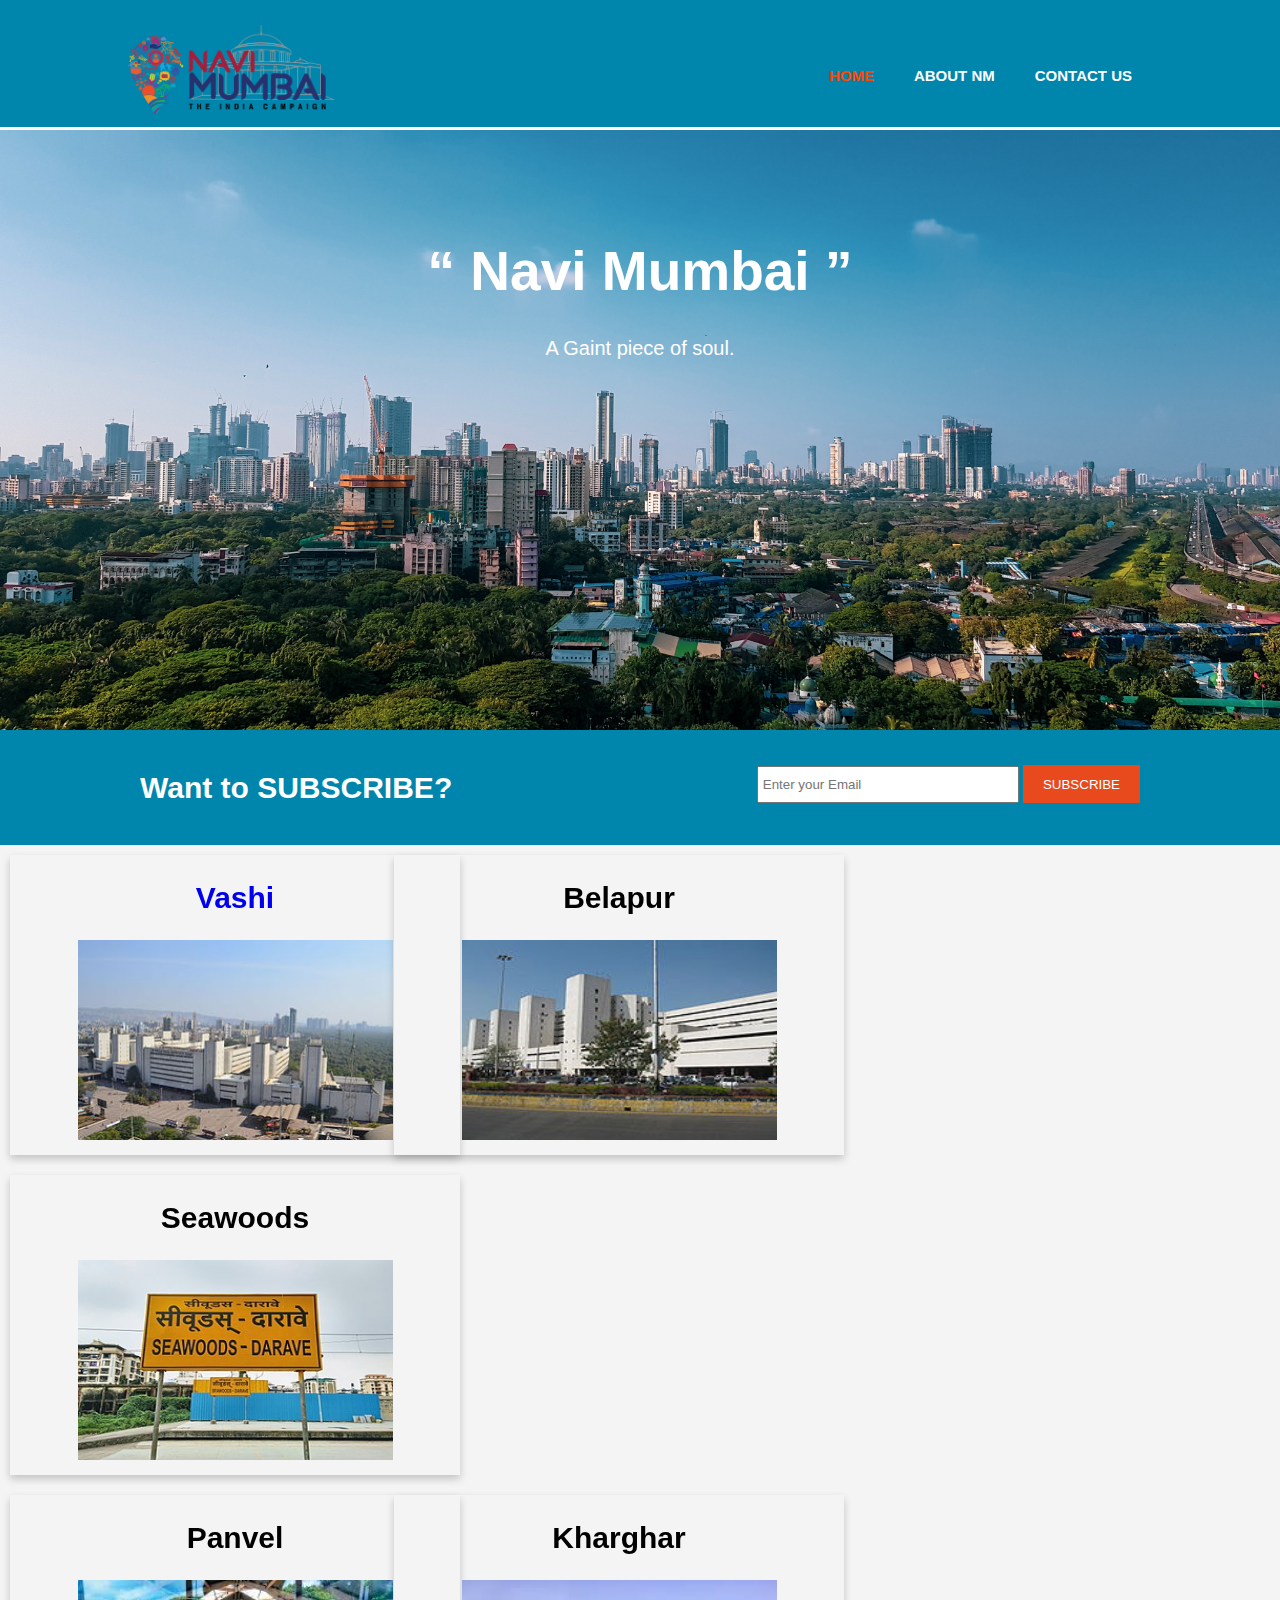
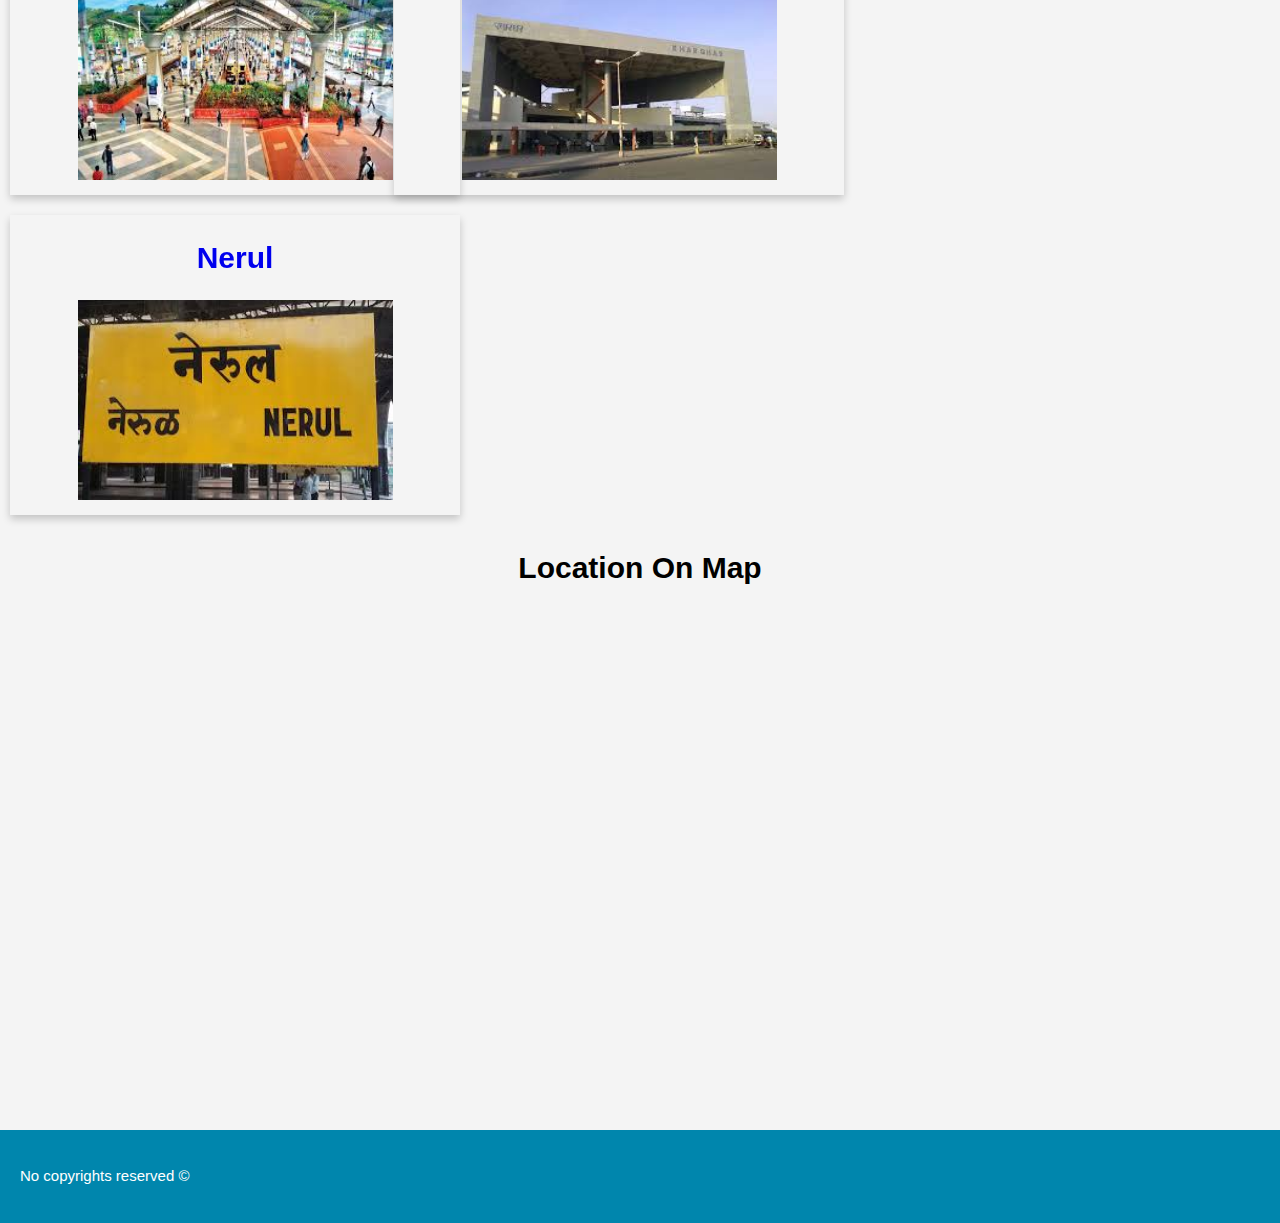
<file: index.html>
<!DOCTYPE html>
<html lang="en">
<head>
    <meta charset="UTF-8">
    <meta name="viewport" content="width=device-width, initial-scale=1.0">
    <meta http-equiv="X-UA-Compatible" content="ie=edge">
    <meta name="keywords" content="navimumbai,navi mumbai,nerul,vashi,belapur,panvel,mansarovar,seawwoods,grand central">
    <title>Navi Mumbai | Welcome</title>
    <link rel="stylesheet" href="css/style.css">
</head>
<body>
    <header>
        <div class="container">
            <div class="branding" >
            <img src="img/brand.png">

            </div>
        
        <nav class="navbar">
            <ul>
                <li class="current"><a href="index.html">HOME</a></li>
                <li><a href="about.html">ABOUT NM</a></li>
                <li><a href="registration.html">CONTACT US</a></li>
            </ul>
        </nav>
    </div> 
    </header>
    <section id="showcase">
        <div class="container">
        <h1><span>&#8220;</span>
            Navi Mumbai
            <span>&#8221;</span>
        </h1>
        <p>A Gaint piece of soul.</p>
        </div> 
     </section>
    <section id="batch">
        <div class="container">
            <h1>Want to SUBSCRIBE?</h1>
            <form>
                <input type="email" placeholder="Enter your Email">            
            <button type="submit" class="bt1">SUBSCRIBE</button>
        </form>    
        </div>
    </section> 
          
    <div class="main-container">
                    <a href="#">
                    <div class="flip-card">
                        <div class="inner">
                            <div class="front"> 
                              <h1>Vashi</h1>
                                <img src="img/vashi.jpg">   
                            </div>
                
                            <div class="back">
                                <p>Vashi is a node in Navi Mumbai, Maharashtra, across the Thane Creek of the Arabian Sea on the outskirts of city of Mumbai.[</p>
                            </div>
                         </a>   
                        </div> 
                    </div>
                    <div class="flip-card">
                        <div class="inner">
                            <div class="front"> 
                              <h1>Belapur</h1>
                              <img src="img/belapur.jpg">   
                            </div>
                
                            <div class="back">
                                <h3>BELAPUR</h3>
                                <p>The Central Business District of Belapur (C.B.D Belapur) is a node of Navi Mumbai. The Navi Mumbai Municipal Corporation is headquartered in Belapur.</p>
                               </div>
                            
                        </div> 
                    </div>
                    <div class="flip-card">
                        <div class="inner">
                            <div class="front"> 
                              <h1>Seawoods</h1>
                              <img src="img/seawoods.jpg">   
                            </div>
                
                            <div class="back">
                                <h3>Seawoods</h3>
                                <p>Seawoods–Darave is a newly developed railway station on the Harbour line of the Mumbai Suburban Railway in the Nerul node. </p>
                           </div>
                            
                        </div> 
                    </div>
                </div>
                

                <div class="main-container">
                    <div class="flip-card">
                            <div class="inner">
                                <div class="front"> 
                                  <h1>Panvel</h1>
                                  <img src="img/nerul/panvel.jpg">   
                                </div>
                    
                                <div class="back">
                                    <h3>Panvel</h3>
                                    <p>Panvel is a locality in Raigad district of Maharashtra in Konkan Division, and is a node of Navi Mumbai city. It is highly populated due to its closeness to Mumbai. Panvel is located in the Mumbai Metropolitan Region.</p>
                                   </div>                                
                            </div> 
                        </div>
                    
                        <div class="flip-card">
                                <div class="inner">
                                    <div class="front"> 
                                      <h1>Kharghar</h1>
                                      <img src="img/kharghar.jpg">   
                                    </div>
                        
                                    <div class="back">
                                        <h3>Kharghar</h3>
                                        <p>Kharghar is a smart city of the node of Mumbai metropolis situated at the Northern most tip of Raigad district. It was developed by the City and Industrial Development Corporation i.e. CIDCO.</p>
                                       </div>
                                    
                                </div> 
                            </div>  
                            <a href="nerul.html">
                            <div class="flip-card">
                                    <div class="inner">
                                        <div class="front"> 
                                          <h1>Nerul</h1>
                                          <img src="img/nerul1.jpg">   
                                        </div>
                            
                                        <div class="back">
                                            <h3>Nerul</h3>
                                            <p>Nerul is a railway station on the Harbour Line of the Mumbai Suburban Railway network. Around 100,000 people travel from Nerul towards Mumbai CST and around 50,000 people travel in the Panvel direction every day. Nerul station has become a terminus point for Uran trains. Nerul is a terminal station for some trains going towards Thane.</p>
                                           </div>
                                        </a>
                                    </div> 
                                </div>         
                                
                    </div>
                    <span class="frame">
                            <h1>Location On Map</h1>
                            <iframe src="https://www.google.com/maps/embed?pb=!1m18!1m12!1m3!1d241412.97029543616!2d72.893074952662!3d19.016299244581806!2m3!1f0!2f0!3f0!3m2!1i1024!2i768!4f13.1!3m3!1m2!1s0x3be7b9f0b81f13ad%3A0x3c12f7681185f869!2sNavi%20Mumbai%2C%20Maharashtra!5e0!3m2!1sen!2sin!4v1574605876601!5m2!1sen!2sin" width="600" height="450" frameborder="0" style="border:0;" allowfullscreen=""></iframe>
                            </span>  
                   
                
                
                   
                
                    
                       
    
    <footer>
        <p>No copyrights reserved &copy; </p>
    </footer>
    
    </body>
</html>
</file>
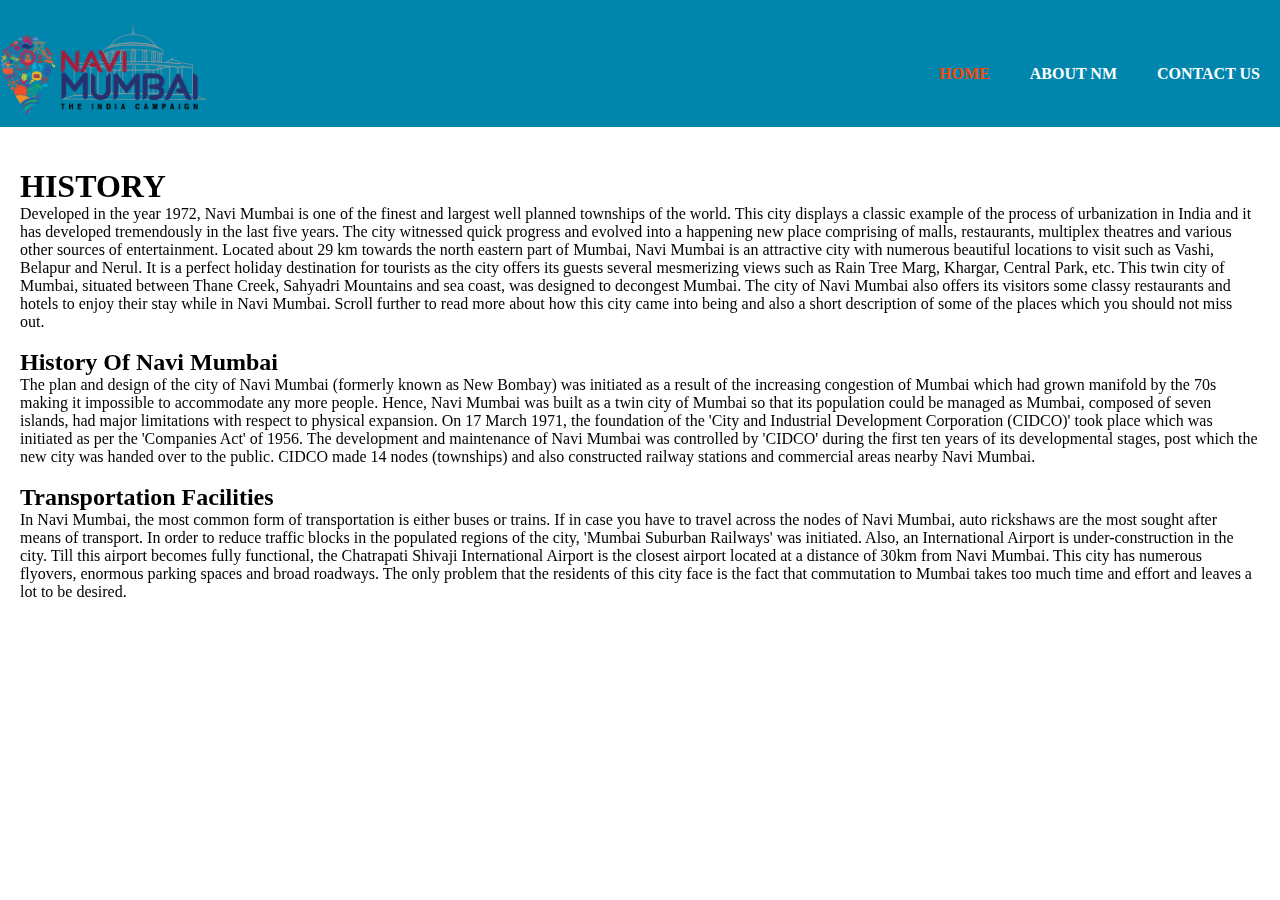
<file: about.html>
<!DOCTYPE html>
<html lang="en">
<head>
  <meta charset="UTF-8">
  <meta name="viewport" content="width=device-width, initial-scale=1.0">
  <meta http-equiv="X-UA-Compatible" content="ie=edge">
  <link rel="stylesheet" href="https://unpkg.com/aos@next/dist/aos.css" />
  <title>Document</title>
<style>
  *{
    margin: 0;
    padding: 0;
  }
  header{
background-color: 	#0086ad;
color: white;
padding-top: 25px;
padding-bottom: 10px;
min-height: 92px;
border-bottom: #ffffff 3px solid;
font-weight: bold;
}

header a{
    color:white;
    text-decoration: none;
    font-weight: 800;
    display: inline;
}

header ul{
    padding: 0;
    margin: 0;  
    padding-right: 0;
    padding-top: 40px;   
    }

header li {
    float:left;
    display: inline;    
    padding: 0 20px 0 20px;
    
}

header .branding{
    float:left;
}

header .branding img{
    margin: 0;
    height: 90px;
    float: left;    
}

header nav{
    float: right;
    margin-top: 0;
}

header .current a{
    font-weight: 800;
    color: orangered;
}

header a:hover{
    color:#cccccc;
    font-weight: bold;
    font-weight: 1000;
}

.content{
  margin:10px;
  padding: 10px;
}
</style> 
</head>

<body>
    <header>
        <div class="container">
            <div class="branding" >
            <img src="img/brand.png">

            </div>
        
        <nav class="navbar">
            <ul>
                <li class="current"><a href="index.html">HOME</a></li>
                <li><a href="about.html">ABOUT NM</a></li>
                <li><a href="registration.html">CONTACT US</a></li>
            </ul>
        </nav>
    </div> 
    </header><br>
    <div class="content"data-aos-easing="ease-in-out" data-aos="fade-up" data-aos-duration="3000">
      <h1>HISTORY</h1>
      <p>Developed in the year 1972, Navi Mumbai is one of the finest and largest well planned townships of the world. This city displays a classic example of the process of urbanization in India and it has developed tremendously in the last five years. The city witnessed quick progress and evolved into a happening new place comprising of malls, restaurants, multiplex theatres and various other sources of entertainment. Located about 29 km towards the north eastern part of Mumbai, Navi Mumbai is an attractive city with numerous beautiful locations to visit such as Vashi, Belapur and Nerul. It is a perfect holiday destination for tourists as the city offers its guests several mesmerizing views such as Rain Tree Marg, Khargar, Central Park, etc. This twin city of Mumbai, situated between Thane Creek, Sahyadri Mountains and sea coast, was designed to decongest Mumbai. The city of Navi Mumbai also offers its visitors some classy restaurants and hotels to enjoy their stay while in Navi Mumbai. Scroll further to read more about how this city came into being and also a short description of some of the places which you should not miss out.
</p><br>
  <h2>History Of Navi Mumbai</h2>
  <p>
  The plan and design of the city of Navi Mumbai (formerly known as New Bombay) was initiated as a result of the increasing congestion of Mumbai which had grown manifold by the 70s making it impossible to accommodate any more people. Hence, Navi Mumbai was built as a twin city of Mumbai so that its population could be managed as Mumbai, composed of seven islands, had major limitations with respect to physical expansion. On 17 March 1971, the foundation of the 'City and Industrial Development Corporation (CIDCO)' took place which was initiated as per the 'Companies Act' of 1956. The development and maintenance of Navi Mumbai was controlled by 'CIDCO' during the first ten years of its developmental stages, post which the new city was handed over to the public. CIDCO made 14 nodes (townships) and also constructed railway stations and commercial areas nearby Navi Mumbai.
    </p><br>  
    <h2>Transportation Facilities</h2>
In Navi Mumbai, the most common form of transportation is either buses or trains. If in case you have to travel across the nodes of Navi Mumbai, auto rickshaws are the most sought after means of transport. In order to reduce traffic blocks in the populated regions of the city, 'Mumbai Suburban Railways' was initiated. Also, an International Airport is under-construction in the city. Till this airport becomes fully functional, the Chatrapati Shivaji International Airport is the closest airport located at a distance of 30km from Navi Mumbai. This city has numerous flyovers, enormous parking spaces and broad roadways. The only problem that the residents of this city face is the fact that commutation to Mumbai takes too much time and effort and leaves a lot to be desired.
    </div>
    <script src="https://unpkg.com/aos@next/dist/aos.js"></script>
    <script>
        AOS.init();
      </script>
</body>
</html>
</file>
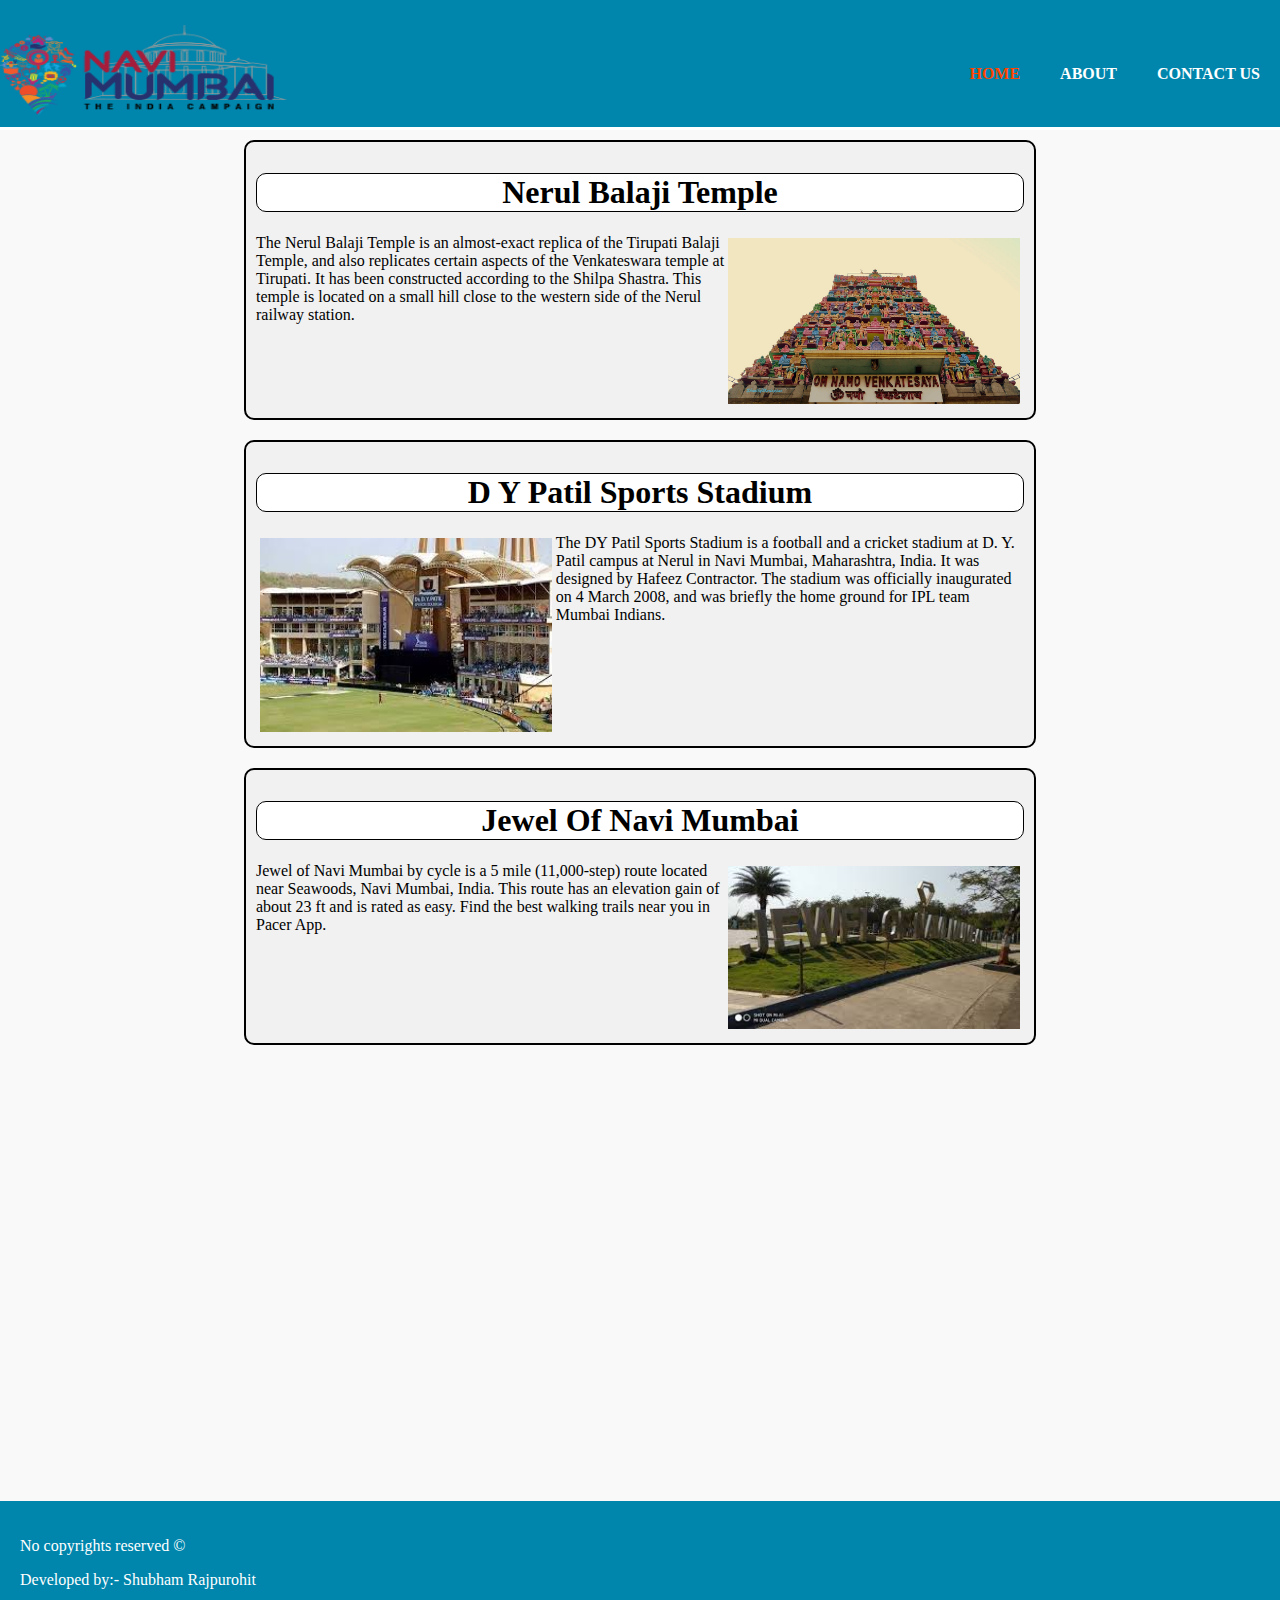
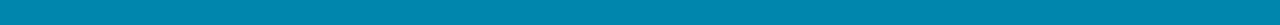
<file: nerul.html>
<!DOCTYPE html>
<html lang="en">
<head>
    <meta charset="UTF-8">
    <meta name="viewport" content="width=device-width, initial-scale=1.0">
    <meta http-equiv="X-UA-Compatible" content="ie=edge">
    <link rel="stylesheet" href="https://unpkg.com/aos@next/dist/aos.css" />
    <title>Document</title>
<style type="text/css">
   
   body{
    
    margin: 0;
    padding: 0;
    background-color: #f9f9f9;

   }
   header{
background-color: 	#0086ad;
color: white;
padding-top: 25px;
padding-bottom: 10px;
min-height: 92px;
border-bottom: #ffffff 3px solid;
font-weight: bold;
}

header a{
    color:white;
    text-decoration: none;
    font-weight: 800;
    display: inline;
}

header ul{
    padding: 0;
    margin: 0;  
    padding-right: 0;
    padding-top: 40px;   
    
    }

header li {
    float:left;
    display: inline;    
    padding: 0 20px 0 20px;
    font-size: 100%;      
}

header .branding{
    float:left;
    width: 25%;
}

header .branding img{
    margin: 0;
    height: 90px;
    float: left;    
    width: 90%;
}

header nav{
    float: right;
    margin-top: 0;
}

header .current a{
    font-weight: 800;
    color: orangered;
}

header a:hover{
    color:#cccccc;
    font-weight: bold;
    font-weight: 1000;
    }
   
   .img1,.img3{
      float: right;      
      height: 100%;
      width:38%;
      margin: 4px;
    }
    .img2,.img4{
      float: left;      
      height: 100%;
      width:38%;
      margin: 4px;
    }

    .main-container{
     display: flex;     
     justify-content: center;
     align-items: center; 
     max-width:2000px;
         
    }
    
    .flip-card h1{
      text-align: center;
      border: black 1px solid;
      border-radius: 10px;  
      background-color: white ;
    }

    .flip-card{
      border: black 2px solid;
      padding:10px;
      margin: 10px;
      background-color:#f1f1f1;
      width: 60%;
      height: 100%;
      border-radius: 10px; 
    }
    footer{    
    padding: 20px;
    margin-top: 20px;
    color: white;
    background-color: #0086ad;    
    width: 100%;        
    
    }


    @media(max-width:700px){
      .flip-card >img{
      float: none;
      width: 80%;
      height:80%;
      margin-left: 9%;
      
    }
    

</style>

</head>
<body>
    <header>
        <div class="container">
            <div class="branding" >
            <img src="img/brand.png">

            </div>
        
        <nav class="navbar">
            <ul>
                <li class="current"><a href="index.html">HOME</a></li>
                <li><a href="about.html">ABOUT</a></li>
                <li><a href="registration.html">CONTACT US</a></li>
            </ul>
        </nav>
    </div> 
    </header>
    
  <div class="main-container">    
    <div class="flip-card" data-aos="fade-right" data-aos-delay="500">
                  <h1>Nerul Balaji Temple</h1>          
                  <img src="img/nerul/balaji.jpg" class="img1"> 
                  <p>The Nerul Balaji Temple is an almost-exact replica of the Tirupati Balaji Temple, and also replicates certain aspects of the Venkateswara temple at Tirupati. It has been constructed according to the Shilpa Shastra. This temple is located on a small hill close to the western side of the Nerul railway station.</p>
                  </div>
  </div>
  <div class="main-container">    
    <div class="flip-card" data-aos="fade-left" data-aos-delay="500">
                  <h1>D Y Patil Sports Stadium</h1>          
                  <img src="img/nerul/dypatil.jpg" class="img2"> 
                  <p>The DY Patil Sports Stadium is a football and a cricket stadium at D. Y. Patil campus at Nerul in Navi Mumbai, Maharashtra, India. It was designed by Hafeez Contractor. The stadium was officially inaugurated on 4 March 2008, and was briefly the home ground for IPL team Mumbai Indians. </p>
                  </div>
  </div> <div class="main-container">    
    <div class="flip-card" data-aos="fade-right" data-aos-delay="500">
                  <h1>Jewel Of Navi Mumbai</h1>          
                  <img src="img/nerul/jewel.jpg" class="img3"> 
                <p>Jewel of Navi Mumbai by cycle is a 5 mile (11,000-step) route located near Seawoods, Navi Mumbai, India. This route has an elevation gain of about 23 ft and is rated as easy. Find the best walking trails near you in Pacer App.</p>
                  </div>
  </div>
</div> <div class="main-container"> 
  <div class="flip-card" data-aos="fade-left" data-aos-delay="500">
                  <h1>Hanuman Temple of SIES</h1>          
                  <img src="img/nerul/sies.jpg" class="img4"> 
                <p>This temple situated in Nerul, New Mumbai / Navi Mumbai area has huge & tall idol of Lord Hanuman-ji. The idol is very inspiring & the atmosphere is calm & peaceful here. The height of the idol is approx 35 feet high. There are more smaller temple shrines inside this complex. A must visit temple if you in & around Navi Mumbai area. Highly recommend !!</p>
                  </div>
  </div>
   
</div>

  <footer>
        <p>No copyrights reserved &copy; </p>
       <p>Developed by:- Shubham Rajpurohit</p>
    </footer>
    <script src="https://unpkg.com/aos@next/dist/aos.js"></script>
  <script>
    AOS.init();
  </script>
</body>
</html>
</file>
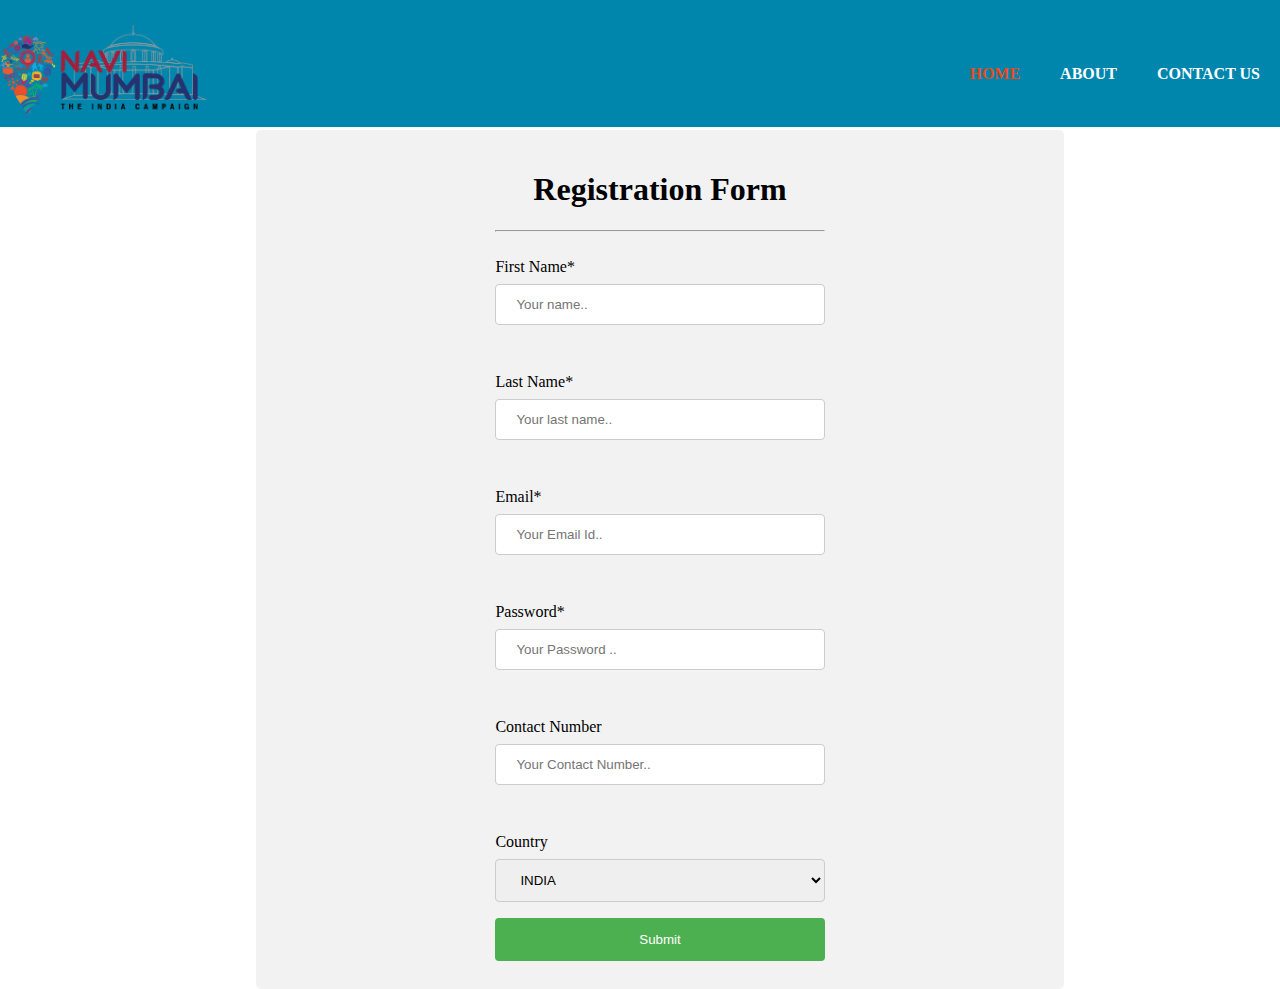
<file: registration.html>
<!DOCTYPE html>
<html lang="en">
<head>
    <meta charset="UTF-8">
    <meta name="viewport" content="width=device-width, initial-scale=1.0">
    <meta http-equiv="X-UA-Compatible" content="ie=edge">
    <title>Registration Form</title>

    <style>
    
    input[type=text],select {
  width: 100%;
  padding: 12px 20px;
  margin: 8px 0;
  display: inline-block;
  border: 1px solid #ccc;
  border-radius: 4px;
  box-sizing: border-box;
}

input[type=submit] {
  width: 100%;
  background-color: #4CAF50;
  color: white;
  padding: 14px 20px;
  margin: 8px 0;
  border: none;
  border-radius: 4px;
  cursor: pointer;
}

input[type=submit]:hover {
  background-color: #45a049;
}

span {
  border-radius: 5px;
  background-color: #f2f2f2;
  padding: 20px;
width: 60%;
display: flex;
align-items:center;
justify-content: center;
margin-left: 20%; 
}

h1{
    text-align:center;
}

.value_error{
    color: red;
    font-size: 14px
}
header{
background-color: 	#0086ad;
color: white;
padding-top: 25px;
padding-bottom: 10px;
min-height: 92px;
border-bottom: #ffffff 3px solid;

font-weight: bold;
margin-top:0;
}

header a{
    color:white;
    text-decoration: none;
    font-size: 16px;
    display: inline;
}

header ul{
    padding: 0;
    margin: 0;  
    padding-right: 0;
    padding-top: 40px;   
    }

header li {
    float:left;
    display: inline;    
    padding: 0 20px 0 20px;
    
}

header .branding{
    float:left;
}

header .branding img{
    margin: 0;
    height: 90px;
    float: left;    
}

header nav{
    float: right;
    margin-top: 0;
}

header .current a{
    font-weight: bold;
    color: #e8491d;
}

header a:hover{
    color:#cccccc;
    font-weight: bold;
}

body{
    margin:0;
    padding: 0;
}
    </style>
</head>

<body>
        <header>
                <div class="container">
                    <div class="branding" >
                    <img src="img/brand.png">
        
                    </div>
                
                <nav class="navbar">
                    <ul>
                        <li class="current"><a href="index.html">HOME</a></li>
                        <li><a href="about.html">ABOUT</a></li>
                        <li><a href="registration.html">CONTACT US</a></li>
                    </ul>
                </nav>
            </div> 
            </header>
        <span>
                  <form action="/action_page.php" onsubmit="return Validate()" name="vform" method="POST">                 
                    <h1> Registration Form </h1><hr><br>

                  <label for="fname">First Name*</label>
                  <input type="text" id="fname" name="firstname" placeholder="Your name..">
                  <span id="name_error" class="value_error"></span>
              
                  <label for="lname">Last Name*</label>
                  <input type="text" id="lname" name="lastname" placeholder="Your last name..">
                  <span id="lname_error" class="value_error"></span>

                  <label for="Email">Email*</label>
                  <input type="text" id="Email" name="Email" placeholder="Your Email Id..">
                  <span id="email_error" class="value_error"></span>
                  
                  <label for="Password">Password*</label>
                  <input type="text" id="Password" name="Password" placeholder="Your Password ..">
                  <span id="password_error" class="value_error"></span>


                  <label for="contact">Contact Number</label>
                  <input type="text" id="contact1" name="contact" placeholder="Your Contact Number..">
                  <span id="contact_error" class="value_error"></span>

                  <label for="country">Country</label>
                  <select id="country" name="country">
                    <option value="INDIA" default>INDIA</option>
                    <option value="australia">Australia</option>
                    <option value="canada">Canada</option>
                    <option value="usa">USA</option>
                    
                  </select>
                
                  <input type="submit" value="Submit">
                </form>
        </span>
</body>
<script type="text/javascript">

function Validate(){
    var firstname = document.getElementById('fname').value;
    var lastname = document.getElementById('lname').value;
    var email = document.getElementById('Email').value;
    var password = document.getElementById('Password').value;
    
    var contact = document.getElementById('contact1').value;

    var usernameCheck = /^[a-zA-Z\D]{3,16}/ ;
    var PasswordCheck = /^(?=.*\d)(?=.*[a-z])(?=.*[A-Z]).{6,20}$/ ;
    var emailcheck = /[A-Z0-9._%+-]+@[A-Z0-9.-]+.[A-Z]{2,4}/igm;
    var contactcheck = /(\d{10})$/igm;

   if(usernameCheck.test(firstname)){
       document.getElementById('name_error').innerHTML='';
     
   }
   else {
       document.getElementById('name_error').innerHTML='Invalid Username';
       return false;
   } 

   if(usernameCheck.test(lastname)){
       document.getElementById('lname_error').innerHTML='';
     
   }
   else {
       document.getElementById('lname_error').innerHTML='Invalid Username';
       return false;
   } 

   if(emailcheck.test(email)){
       document.getElementById('email_error').innerHTML='';
     
   }
   else {
       document.getElementById('email_error').innerHTML='Invalid Email';
       return false;
   } 

   if(PasswordCheck.test(password)){
       document.getElementById('password_error').innerHTML='';
     
   }
   else {
       document.getElementById('password_error').innerHTML='Invalid Password';
       return false;
   } 

   
   

    if(contactcheck.test(contact)){
       document.getElementById('contact_error').innerHTML='';
     
   }
   else {
       document.getElementById('contact_error').innerHTML='Contact Not valid';
       return false;
   } 
}


</script>
</html>
</file>
<file: css/style.css>
body{
    font-family: Arial, Helvetica, sans-serif;
    font-size: 15px;
    line-height: 1.5;
    padding: 0;
    margin: 0;
    background-color: #f4f4f4;
}
.container{
    width: 80%;
    margin: auto;
    overflow: hidden;
}

header{
background-color: 	#0086ad;
color: white;
padding-top: 25px;
padding-bottom: 10px;
min-height: 92px;
border-bottom: #ffffff 3px solid;
font-weight: bold;
}

header a{
    color:white;
    text-decoration: none;
    font-weight: 800;
    display: inline;
}

header ul{
    padding: 0;
    margin: 0;  
    padding-right: 0;
    padding-top: 40px;   
    }

header li {
    float:left;
    display: inline;    
    padding: 0 20px 0 20px;
    
}

header .branding{
    float:left;
}

header .branding img{
    margin: 0;
    height: 90px;
    float: left;    
}

header nav{
    float: right;
    margin-top: 0;
}

header .current a{
    font-weight: 800;
    color: orangered;
}

header a:hover{
    color:#cccccc;
    font-weight: bold;
    font-weight: 1000;
}

body{
    margin: 0%;
    padding: 0%;
}

#showcase{
    background-image:url(../img/2.jpg);
    background-repeat: no-repeat;
    background-size: 100% 100%;
    min-height: 600px;    
    text-align: center;
    color:white;
}

#showcase h1{
    margin-top: 100px;
    font-size: 55px;
    margin-bottom: 10px;
}

#showcase p{
    font-size: 20px;
}

#batch{
    padding: 15px;
    color: white;
    background: #0086ad;
}

#batch h1{
    float: left;
}

#batch form{
    margin-top: 20px;
    float: right;
}

#batch input[type="email"]{
    padding: 4px;
    height: 25px;
    width: 250px;
}

.bt1{
height: 38px;
background-color: #e8491d;
border: 0;
padding-left: 20px;
padding-right: 20px;
color:white;
}

.main-container{
    display: flex;
    justify-content: center;
    align-items: center;
    flex-wrap: wrap;
    flex-direction: row;
    height: 100%;        
    width: 60%;      
    margin-top: 0px;      
}


.inner{
position: relative;
width: 450px;
height: 100%;

text-align: center;
transition: transform 0.6s;
transform-style: preserve-3d;
box-shadow: 0 4px 8px 0 rgba(0,0,0,0.2);  
}
.flip-card:hover .inner {
transform: rotateY(180deg);
}

.front, .back {
position: absolute;
width: 100%;
height: 100%;
backface-visibility: hidden;
}

.flip-card {
background-color: transparent;
width: 300px;
height: 300px;
flex:1;  
margin-left: 8px;
margin: 10px;
}
.back {
background-color: #2980b9;
color: white;
transform: rotateY(180deg);  
}
.front img{

height: 200px;
width: 70%;
}

footer{    
    padding: 20px;
    margin-top: 20px;
    color: white;
    background-color: #0086ad;    
    width: 100%;    

}
iframe{
    height: 500px;
    width:500px;
    
    border: #2980b9 13px solid;
}

.frame {
    text-align: center;
    display: flex;
    align-items: center;
    justify-content: center;
    flex-direction: column;
    width:100%;

}
</file>
